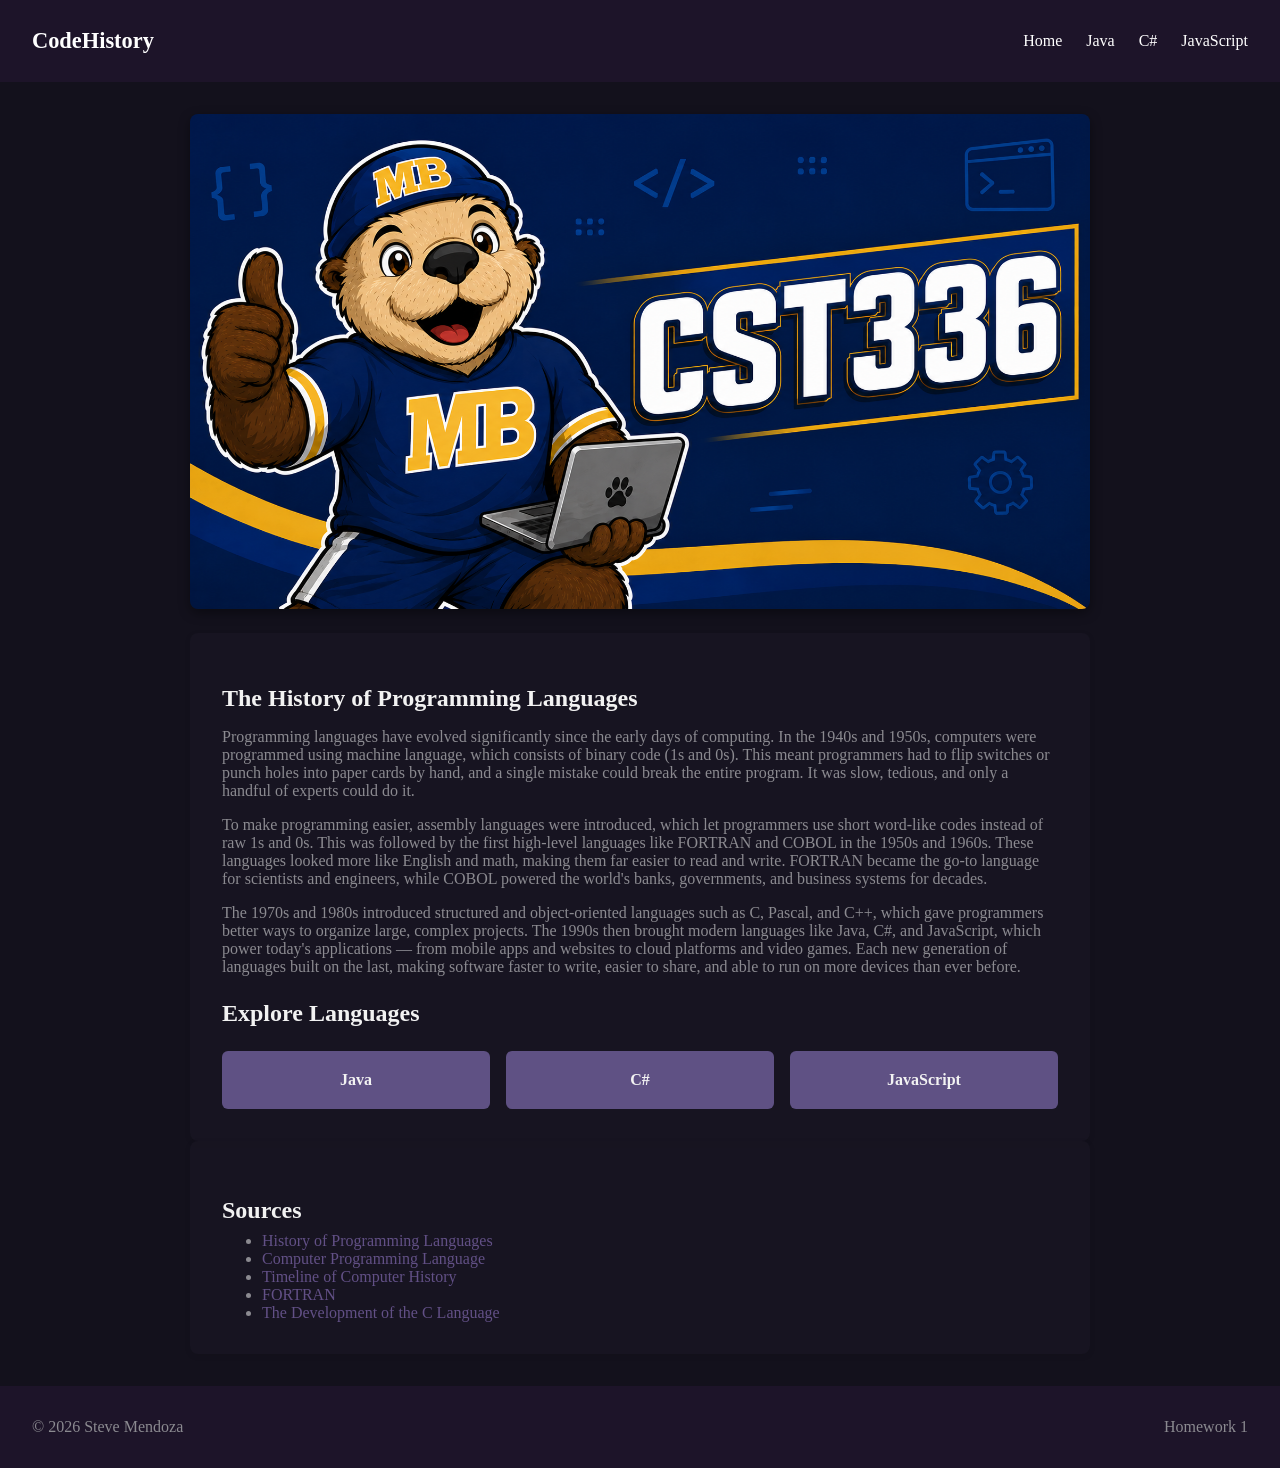
<file: hw1/index.html>
<!DOCTYPE html>
<html lang="en">

<head>
    <meta charset="UTF-8">
    <meta name="viewport" content="width=device-width, initial-scale=1.0">
    <title>Steve Mendoza:HW1</title>

    <link rel="stylesheet" href="css/site.css">
</head>

<body class="page">
    <header>
        <div class="nav-grid">
            <div class="logo">CodeHistory</div>
            <nav>
                <ul>
                    <li><a href="index.html">Home</a></li>
                    <li><a href="java.html">Java</a></li>
                    <li><a href="csharp.html">C#</a></li>
                    <li><a href="javascript.html">JavaScript</a></li>
                </ul>
            </nav>
        </div>
    </header>

    <main>

        <div class="montey-banner">
            <img src="/hw1/img/montey-banner.png" alt="CST336 Mascot">
        </div>

        <article>
            <h1 class="text-forground">The History of Programming Languages</h1>
            <p>Programming languages have evolved significantly since the early days of computing. In the 1940s and
                1950s, computers were programmed using machine language, which consists of binary code (1s and 0s). This
                meant programmers had to flip switches or punch holes into paper cards by hand, and a single mistake could
                break the entire program. It was slow, tedious, and only a handful of experts could do it.
            </p>

            <p>To make programming easier, assembly languages were introduced, which let programmers
                use short word-like codes instead of raw 1s and 0s. This was followed by the first high-level
                    languages like FORTRAN and COBOL in the 1950s and 1960s.
                These languages looked more like English and math, making them far easier to read and write. FORTRAN
                became the go-to language for scientists and engineers, while COBOL powered the world's banks,
                governments, and business systems for decades.
            </p>

            <p>The 1970s and 1980s introduced structured and object-oriented languages such as C,
                Pascal, and C++, which gave programmers better ways to organize large,
                complex projects. The 1990s then brought modern languages like Java,
                C#, and JavaScript, which power today's applications — from mobile
                apps and websites to cloud platforms and video games. Each new generation of languages built on the
                last, making software faster to write, easier to share, and able to run on more devices than ever
                before.
            </p>


            <h2>Explore Languages</h2>
            <!-- card-grid is using a grid template layout -->
            <div class="card-grid">
                <div class="card clickable-card"><a class="main-link" href="java.html">Java</a></div>
                <div class="card clickable-card"><a class="main-link" href="csharp.html">C#</a></div>
                <div class="card clickable-card"><a class="main-link" href="javascript.html">JavaScript</a></div>
            </div>
        </article>
        <article class="sources">
            <h2>Sources</h2>
            <ul class="features">
                <li><a href="https://en.wikipedia.org/wiki/History_of_programming_languages" target="_blank" rel="noopener noreferrer">History of Programming Languages</a></li>
                <li><a href="https://www.britannica.com/technology/computer-programming-language" target="_blank" rel="noopener noreferrer">Computer Programming Language</a></li>
                <li><a href="https://www.computerhistory.org/timeline/software-languages/" target="_blank" rel="noopener noreferrer">Timeline of Computer History</a></li>
                <li><a href="https://www.ibm.com/history/fortran" target="_blank" rel="noopener noreferrer">FORTRAN</a></li>
                <li><a href="https://www.bell-labs.com/usr/dmr/www/chist.html" target="_blank" rel="noopener noreferrer">The Development of the C Language</a></li>
            </ul>
        </article>
    </main>

    <footer>
        <div class="footer-grid">
            <p>&copy; 2026 Steve Mendoza</p>
            <p>Homework 1</p>
        </div>
    </footer>

</body>

</html>
</file>
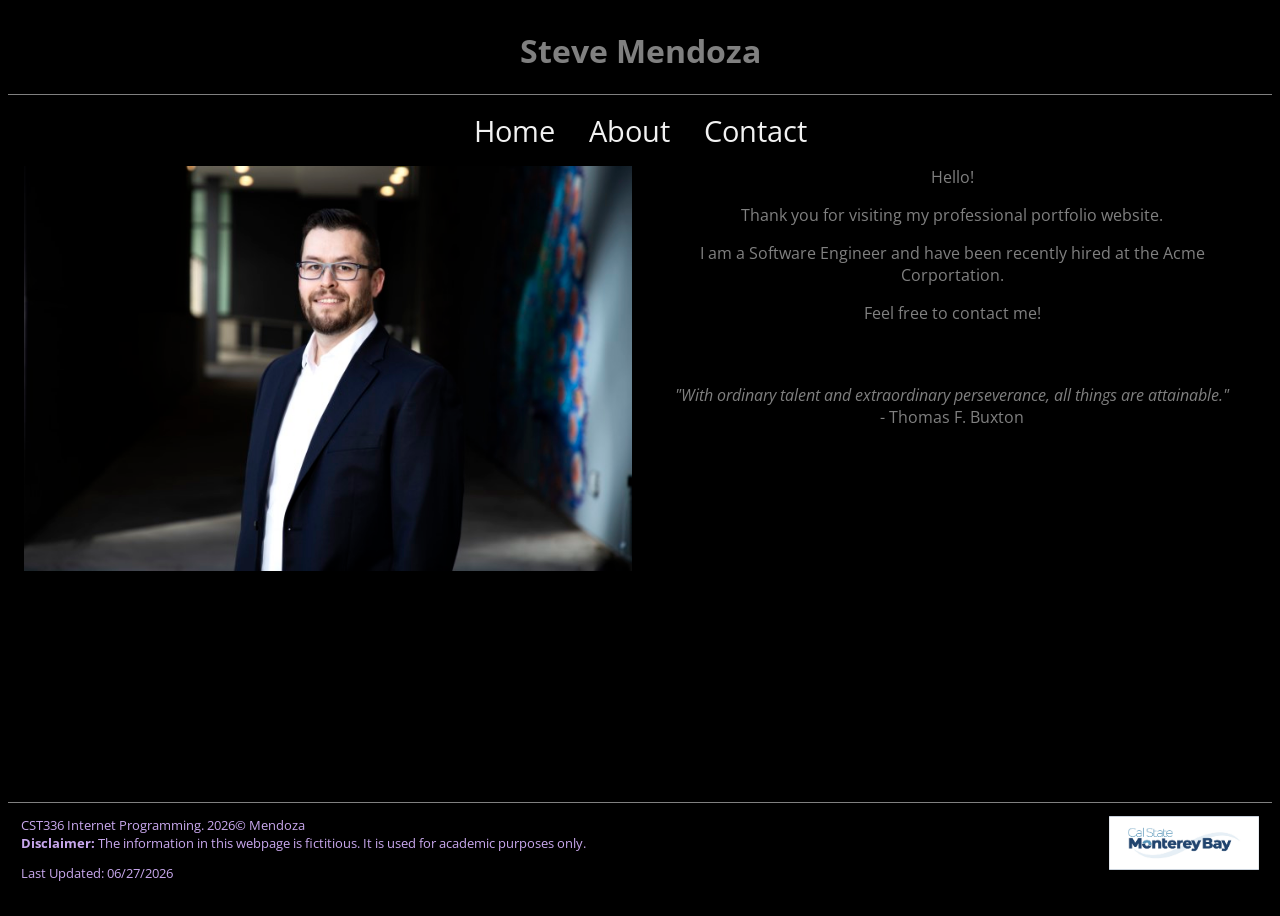
<file: lab1/index.html>
<!DOCTYPE html>

<html lang="en">

<head>
    <meta charset="UTF-8">
    <meta name="viewport" content="width=device-width, initial-scale=1.0">
    <title>Steve Mendoza: Portfolio</title>
    <link rel="preconnect" href="https://fonts.googleapis.com">
    <link rel="preconnect" href="https://fonts.gstatic.com" crossorigin>
    <link href="https://fonts.googleapis.com/css2?family=Open+Sans:ital,wght@0,300..800;1,300..800&display=swap"
        rel="stylesheet">
    <link rel="stylesheet" href="./css/portfolio.css">
</head>

<body>
    <header>
        <h1>Steve Mendoza</h1>
    </header>

    <nav><a href="index.html">Home</a>
        <a href="about.html">About</a>
        <a href="contact.html">Contact</a>
    </nav>
    <main>
        <figure>
            <img src="./img/sm_small.jpg" alt="Steve Mendoza Profile Picture">
        </figure>
        <div>
            Hello! <br>
            <p>Thank you for visiting my professional portfolio website.</p>
            <p>I am a Software Engineer and have been recently hired at the Acme Corportation.</p>
            <p>Feel free to contact me!</p>
            <br><br>
            <em>"With ordinary talent and extraordinary perseverance, all things are attainable."</em>
            <br>
            - Thomas F. Buxton
        </div>
    </main>

    <footer>
        <div>
            CST336 Internet Programming. 2026&copy; Mendoza <br>
            <strong>Disclaimer:</strong> The information in this webpage is fictitious. It is used for academic purposes
            only.
            <p>Last Updated: 06/27/2026</p>
        </div>
        <div>
            <img src="./img/Logo_Primary-Full-color.jpg" alt="CSUMB Logo" width="100">
        </div>

    </footer>
</body>

</html>
</file>
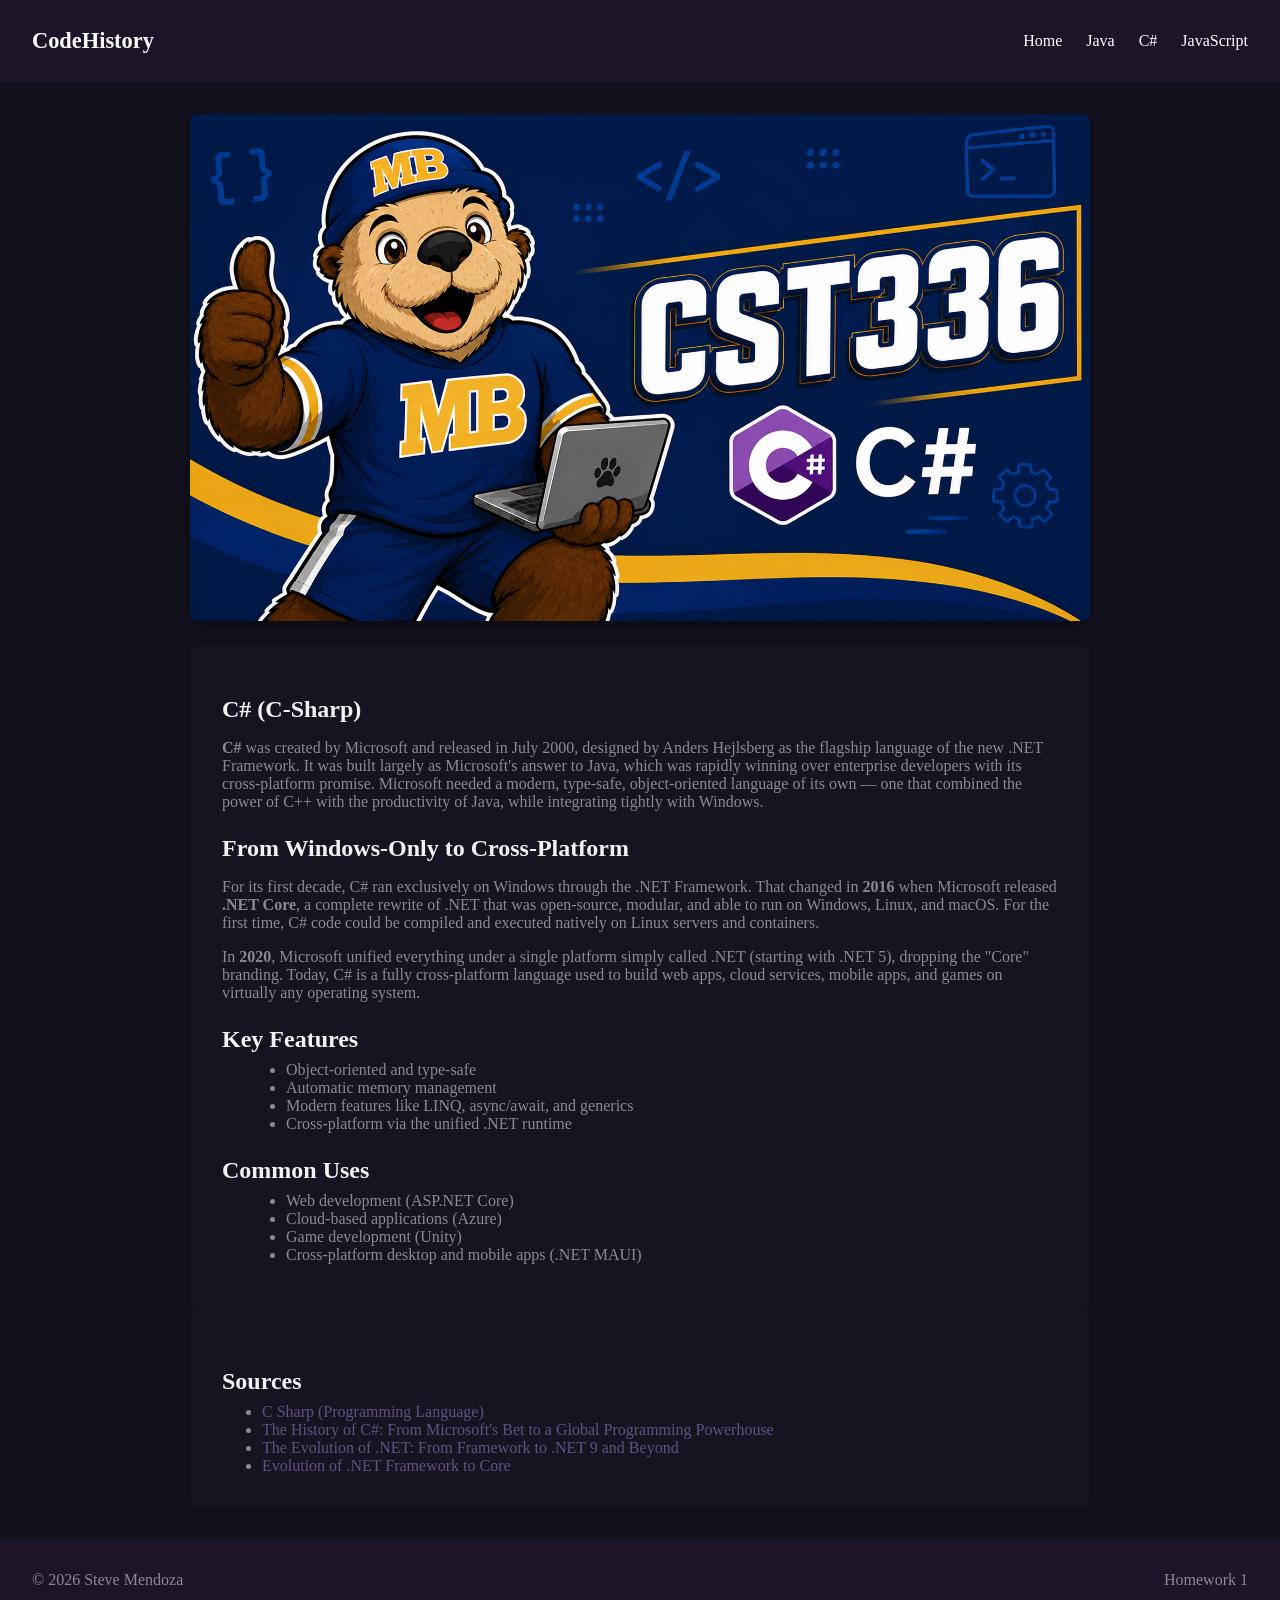
<file: hw1/csharp.html>
<!--
https://en.wikipedia.org/wiki/C_Sharp_(programming_language)
https://medium.com/@muhammadalikhan0003/the-history-of-c-from-microsofts-bet-to-a-global-programming-powerhouse-cae902d5ee9e
https://dev.to/mistuhk/the-evolution-of-net-from-framework-to-net-8-and-beyond-452
https://www.c-sharpcorner.com/blogs/evolution-of-net-framework-to-core"
-->
<!DOCTYPE html>
<html lang="en">

<head>
    <meta charset="UTF-8">
    <meta name="viewport" content="width=device-width, initial-scale=1.0">
    <title>Steve Mendoza:HW1</title>

    <link rel="stylesheet" href="css/site.css">
</head>

<body class="page">
    <header>
        <div class="nav-grid">
            <div class="logo">CodeHistory</div>
            <nav>
                <ul>
                    <li><a href="index.html">Home</a></li>
                    <li><a href="java.html">Java</a></li>
                    <li><a href="csharp.html">C#</a></li>
                    <li><a href="javascript.html">JavaScript</a></li>
                </ul>
            </nav>
        </div>
    </header>

    <main>

        <div class="montey-banner">
            <img src="/hw1/img/montey-csharp.png" alt="CST336 Mascot">
        </div>


        <article>

            <h1>C# (C-Sharp)</h1>

            <p><strong>C#</strong> was created by Microsoft and released in July 2000, designed by Anders Hejlsberg as
                the flagship language of the new .NET Framework. It was built largely as Microsoft's answer to Java,
                which was rapidly winning over enterprise developers with its cross-platform promise. Microsoft needed a 
                modern, type-safe, object-oriented language of its own — one that combined the power of C++ with the 
                productivity of Java, while integrating tightly with Windows.
            </p>

            <h2>From Windows-Only to Cross-Platform</h2>
            <p>For its first decade, C# ran exclusively on Windows through the .NET Framework. That changed in
                <strong>2016</strong> when Microsoft released <strong>.NET Core</strong>, a complete rewrite of .NET
                that was open-source, modular, and able
                to run on Windows, Linux, and macOS. For the first time, C# code could be compiled and executed natively
                on Linux servers and
                containers.
            </p>

            <p>In <strong>2020</strong>, Microsoft unified everything under a single platform simply called .NET
                (starting with .NET 5), dropping the "Core" branding. Today, C# is a fully cross-platform language used
                to build web apps, cloud
                services, mobile apps, and games on virtually any operating system.
            </p>


            <h2>Key Features</h2>
            <ul class="features">
                <li>Object-oriented and type-safe</li>
                <li>Automatic memory management</li>
                <li>Modern features like LINQ, async/await, and generics</li>
                <li>Cross-platform via the unified .NET runtime</li>
            </ul>

            <h2>Common Uses</h2>
            <ul class="features">
                <li>Web development (ASP.NET Core)</li>
                <li>Cloud-based applications (Azure)</li>
                <li>Game development (Unity)</li>
                <li>Cross-platform desktop and mobile apps (.NET MAUI)</li>
            </ul>
        </article>
        
        <article class="sources">
            <h2>Sources</h2>
            <ul class="features">
                <li><a href="https://en.wikipedia.org/wiki/C_Sharp_(programming_language)" target="_blank" rel="noopener noreferrer">C Sharp (Programming Language)</a></li>
                <li><a href="https://medium.com/@muhammadalikhan0003/the-history-of-c-from-microsofts-bet-to-a-global-programming-powerhouse-cae902d5ee9e" target="_blank" rel="noopener noreferrer">The History of C#: From Microsoft's Bet to a Global Programming Powerhouse</a></li>
                <li><a href="https://dev.to/mistuhk/the-evolution-of-net-from-framework-to-net-8-and-beyond-452" target="_blank" rel="noopener noreferrer">The Evolution of .NET: From Framework to .NET 9 and Beyond</a></li>
                <li><a href="https://www.c-sharpcorner.com/blogs/evolution-of-net-framework-to-core" target="_blank" rel="noopener noreferrer">Evolution of .NET Framework to Core</a></li>
            </ul>
        </article>

    </main>

    <footer>
        <div class="footer-grid">
            <p>&copy; 2026 Steve Mendoza</p>
            <p>Homework 1</p>
        </div>
    </footer>
</body>

</html>
</file>
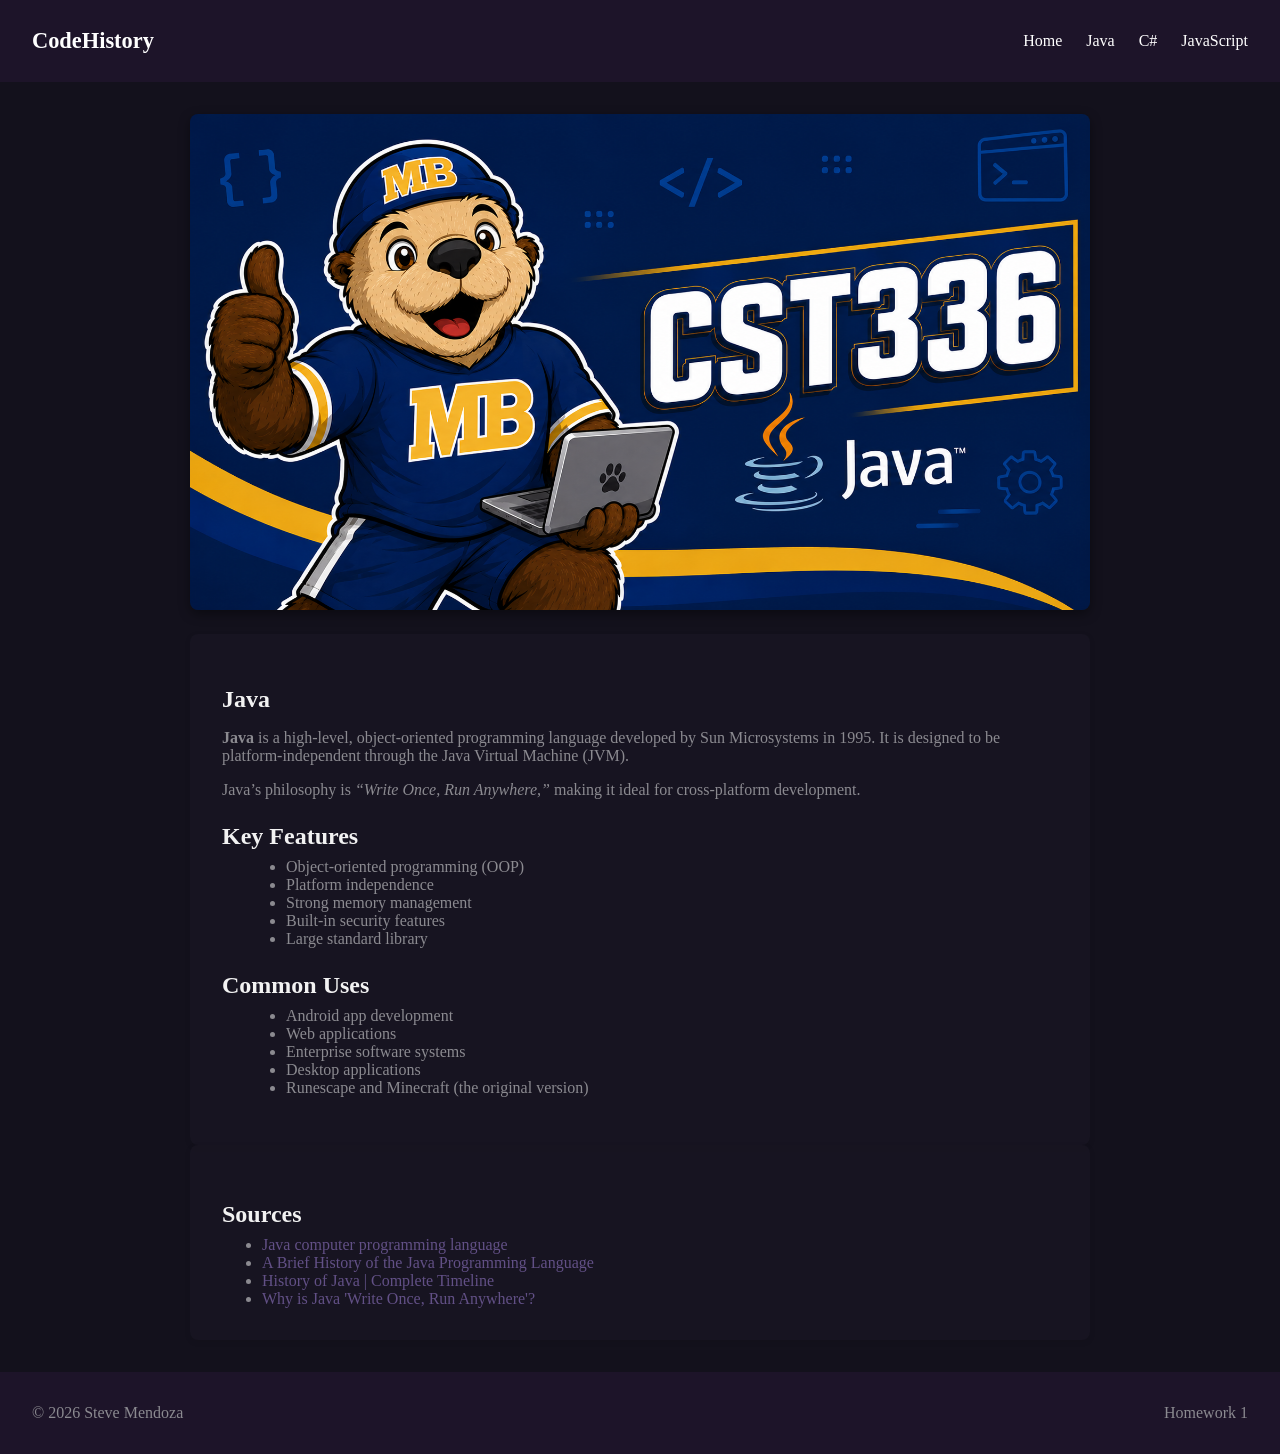
<file: hw1/java.html>
<!-- 
https://www.britannica.com/technology/Java-computer-programming-language
https://unstop.com/blog/history-of-java
https://www.geeksforgeeks.org/java/why-is-java-write-once-and-run-anywhere
-->
<!DOCTYPE html>
<html lang="en">

<head>
    <meta charset="UTF-8">
    <meta name="viewport" content="width=device-width, initial-scale=1.0">
    <title>Steve Mendoza:HW1</title>

    <link rel="stylesheet" href="css/site.css">
</head>

<body class="page">
    <header>
        <div class="nav-grid">
            <div class="logo">CodeHistory</div>
            <nav>
                <ul>
                    <li><a href="index.html">Home</a></li>
                    <li><a href="java.html">Java</a></li>
                    <li><a href="csharp.html">C#</a></li>
                    <li><a href="javascript.html">JavaScript</a></li>
                </ul>
            </nav>
        </div>
    </header>

    <main>

        <div class="montey-banner">
            <img src="/hw1/img/montey-java.png" alt="CST336 Mascot">
        </div>


        <article>
            <h1>Java</h1>
            <p><strong>Java</strong> is a high-level, object-oriented programming language developed by Sun Microsystems
                in 1995. It is designed to be platform-independent through the Java Virtual Machine (JVM).</p>

            <p>Java’s philosophy is <em>“Write Once, Run Anywhere,”</em> making it ideal for cross-platform development.
            </p>

            <h2>Key Features</h2>
            <ul class="features">
                <li>Object-oriented programming (OOP)</li>
                <li>Platform independence</li>
                <li>Strong memory management</li>
                <li>Built-in security features</li>
                <li>Large standard library</li>
            </ul>

            <h2>Common Uses</h2>
            <ul class="features">
                <li>Android app development</li>
                <li>Web applications</li>
                <li>Enterprise software systems</li>
                <li>Desktop applications</li>
                <li>Runescape and Minecraft (the original version)</li>
            </ul>
        </article>

        <article class="sources">
            <h2>Sources</h2>
            <ul class="features">
                <li><a href="https://www.britannica.com/technology/Java-computer-programming-language" target="_blank" rel="noopener noreferrer">Java computer programming language</a></li>
                <li><a href="https://www.baeldung.com/java-history" target="_blank" rel="noopener noreferrer">A Brief History of the Java Programming Language</a></li>
                <li><a href="https://unstop.com/blog/history-of-java" target="_blank" rel="noopener noreferrer">History of Java | Complete Timeline</a></li>
                <li><a href="https://www.geeksforgeeks.org/java/why-is-java-write-once-and-run-anywhere/" target="_blank" rel="noopener noreferrer">Why is Java 'Write Once, Run Anywhere'?</a></li>
            </ul>
        </article>

    </main>

    <footer>
        <div class="footer-grid">
            <p>&copy; 2026 Steve Mendoza</p>
            <p>Homework 1</p>
        </div>
    </footer>

</body>

</html>
</file>
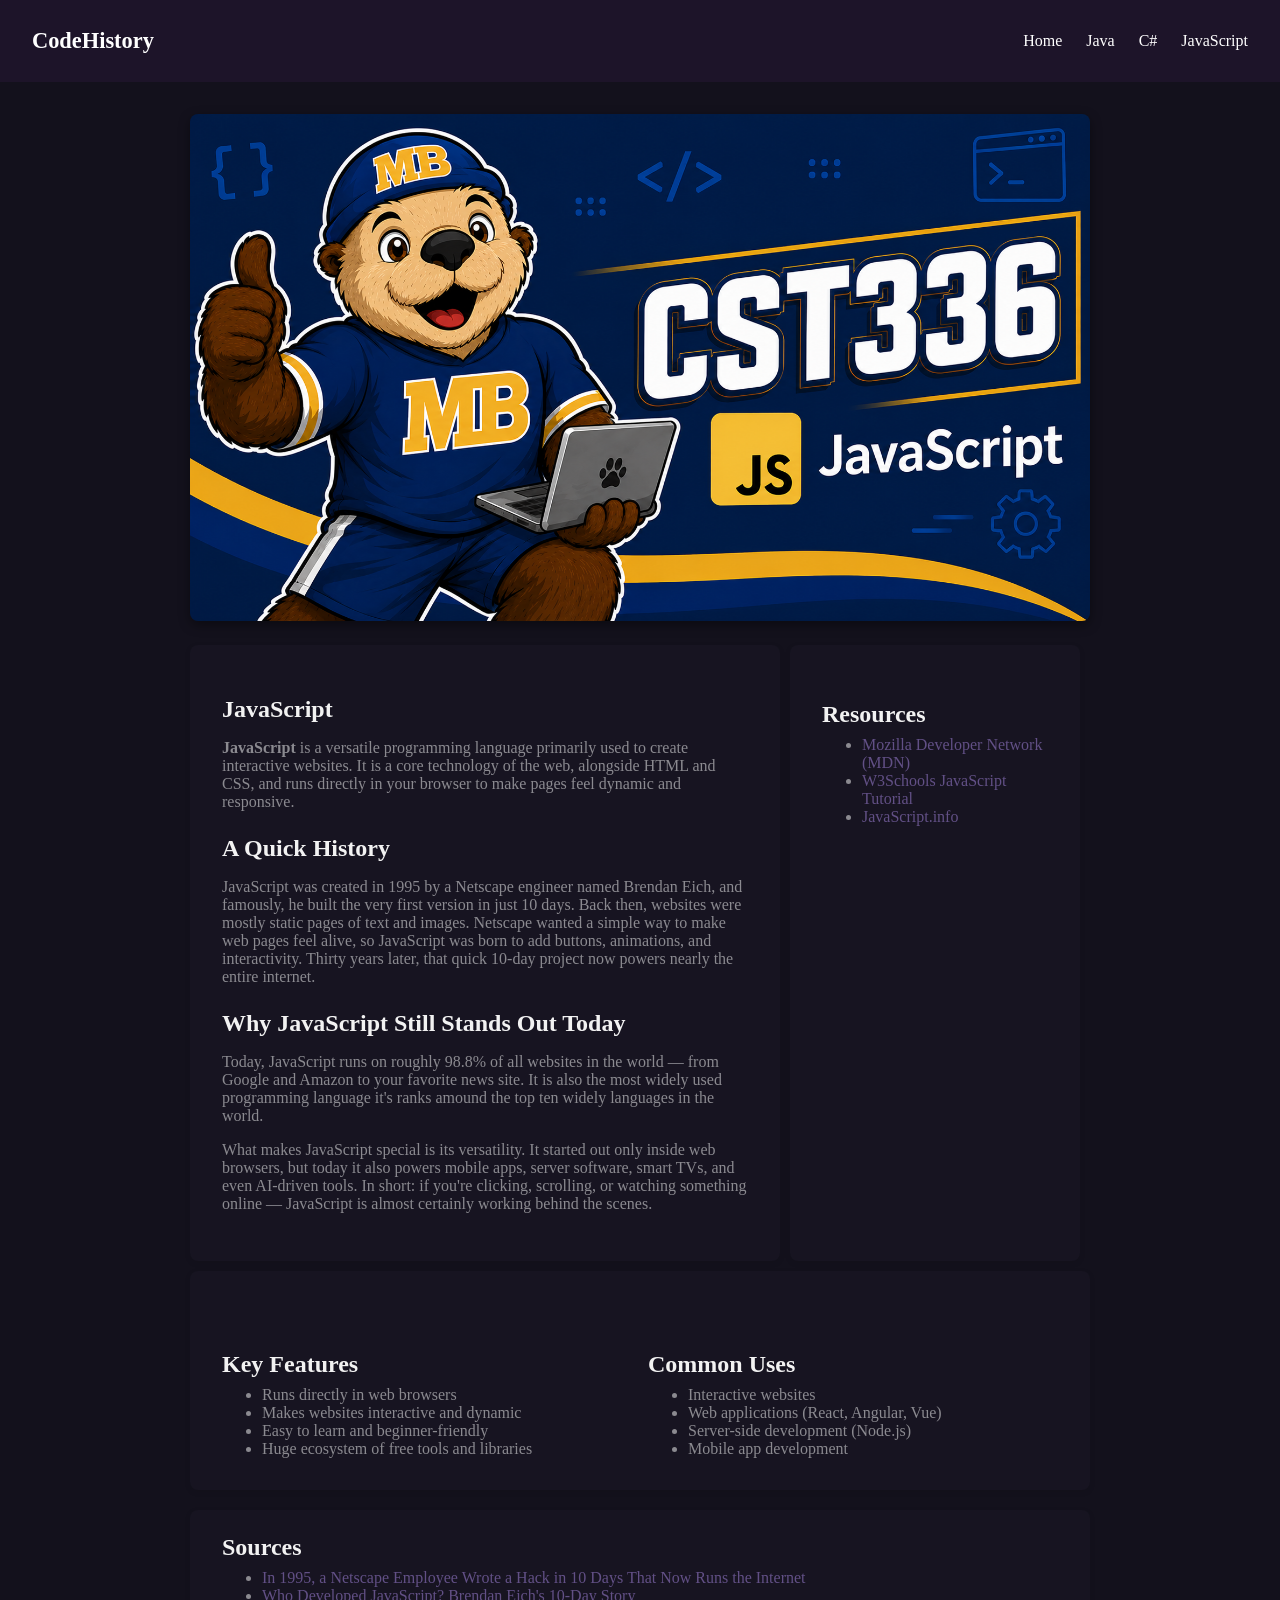
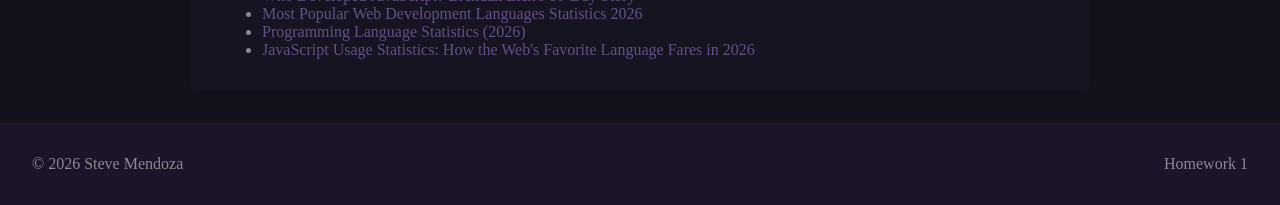
<file: hw1/javascript.html>
<!-- 
https://arstechnica.com/gadgets/2025/12/in-1995-a-netscape-employee-wrote-a-hack-in-10-days-that-now-runs-the-interne
https://commandlinux.com/statistics/most-popular-web-development-languages/ 
https://itsmybot.com/who-developed-javascript/
-->
<!DOCTYPE html>
<html lang="en">

<head>
    <meta charset="UTF-8">
    <meta name="viewport" content="width=device-width, initial-scale=1.0">
    <title>Steve Mendoza:HW1</title>

    <!-- <link rel="stylesheet" href="css/site.css"> -->
    <link rel="stylesheet" href="css/site.css">
</head>

<body class="page">
    <header>
        <div class="nav-grid">
            <div class="logo">CodeHistory</div>
            <nav>
                <ul>
                    <li><a href="index.html">Home</a></li>
                    <li><a href="java.html">Java</a></li>
                    <li><a href="csharp.html">C#</a></li>
                    <li><a href="javascript.html">JavaScript</a></li>
                </ul>
            </nav>
        </div>
    </header>

    <main>

        <div class="montey-banner">
            <img src="/hw1/img/montey-javascript.png" alt="CST336 Mascot">
        </div>
        <div class="wrapper">
            <article class="js-article-history">
                <h1>JavaScript</h1>

                <p><strong>JavaScript</strong> is a versatile programming language primarily used to create interactive
                    websites. It is a core technology of the web, alongside HTML and CSS, and runs directly in your
                    browser
                    to make pages feel dynamic and responsive.</p>

                <h2>A Quick History</h2>
                <p>JavaScript was created in 1995 by a Netscape engineer named Brendan Eich, and famously, he built the
                    very
                    first version in just 10 days. Back then, websites were mostly static pages of text and images.
                    Netscape
                    wanted a simple way to make web pages feel alive, so JavaScript was born to add buttons, animations,
                    and
                    interactivity. Thirty years later, that quick 10-day project now powers nearly the entire internet.
                </p>

                <h2>Why JavaScript Still Stands Out Today</h2>
                <p>Today, JavaScript runs on roughly 98.8% of all websites in the world — from Google and
                    Amazon to your favorite news site. It is also the most widely used programming language it's ranks
                    amound the top ten widely languages in the world.
                </p>

                <p>What makes JavaScript special is its versatility. It started out only inside web
                    browsers, but today it also powers mobile apps, server software, smart TVs, and even AI-driven
                    tools. In
                    short: if you're clicking, scrolling, or watching something online — JavaScript is almost certainly
                    working behind the scenes.
                </p>


            </article>
            
            <article class="js-article-Features">
                <div class="js-features-grid">
                    <div>
                        <h2>Key Features</h2>
                        <ul class="features ">
                            <li>Runs directly in web browsers</li>
                            <li>Makes websites interactive and dynamic</li>
                            <li>Easy to learn and beginner-friendly</li>
                            <li>Huge ecosystem of free tools and libraries</li>
                        </ul>
                    </div>
                    
                    <div>
                        <h2>Common Uses</h2>
                        <ul class="features">
                            <li>Interactive websites</li>
                            <li>Web applications (React, Angular, Vue)</li>
                            <li>Server-side development (Node.js)</li>
                            <li>Mobile app development</li>
                        </ul>
                    </div>
                </div>
            </article>
            <article class="js-article-Resources">
                <div class="">              
                    <div>
                        <h2>Resources</h2>
                        <ul class="features">
                            <li><a href="https://developer.mozilla.org/en-US/docs/Web/JavaScript" target="_blank" rel="noopener noreferrer">Mozilla Developer Network (MDN)</a></li>
                            <li><a href="https://www.w3schools.com/js/" target="_blank" rel="noopener noreferrer">W3Schools JavaScript Tutorial</a></li>
                            <li><a href="https://javascript.info/" target="_blank" rel="noopener noreferrer">JavaScript.info</a></li>                         
                        </ul>
                    </div>
                </div>
            </article>

            <article class="js-article-sources">
            <h2>Sources</h2>
            <ul class="features">
                <li><a href="https://arstechnica.com/gadgets/2025/12/in-1995-a-netscape-employee-wrote-a-hack-in-10-days-that-now-runs-the-internet/" target="_blank" rel="noopener noreferrer">In 1995, a Netscape Employee Wrote a Hack in 10 Days That Now Runs the Internet</a></li>
                <li><a href="https://itsmybot.com/who-developed-javascript/" target="_blank" rel="noopener noreferrer">Who Developed JavaScript? Brendan Eich's 10-Day Story</a></li>
                <li><a href="https://commandlinux.com/statistics/most-popular-web-development-languages/" target="_blank" rel="noopener noreferrer">Most Popular Web Development Languages Statistics 2026</a></li>
                <li><a href="https://aicodedetector.com/programming-language-statistics/" target="_blank" rel="noopener noreferrer">Programming Language Statistics (2026)</a></li>
                <li><a href="https://www.zenrows.com/blog/javascript-usage-statistics" target="_blank" rel="noopener noreferrer">JavaScript Usage Statistics: How the Web's Favorite Language Fares in 2026</a></li>
            </ul>
        </article>

        </div>
    </main>

    <footer>
        <div class="footer-grid">
            <p>&copy; 2026 Steve Mendoza</p>
            <p>Homework 1</p>
        </div>
    </footer>

</body>

</html>
</file>
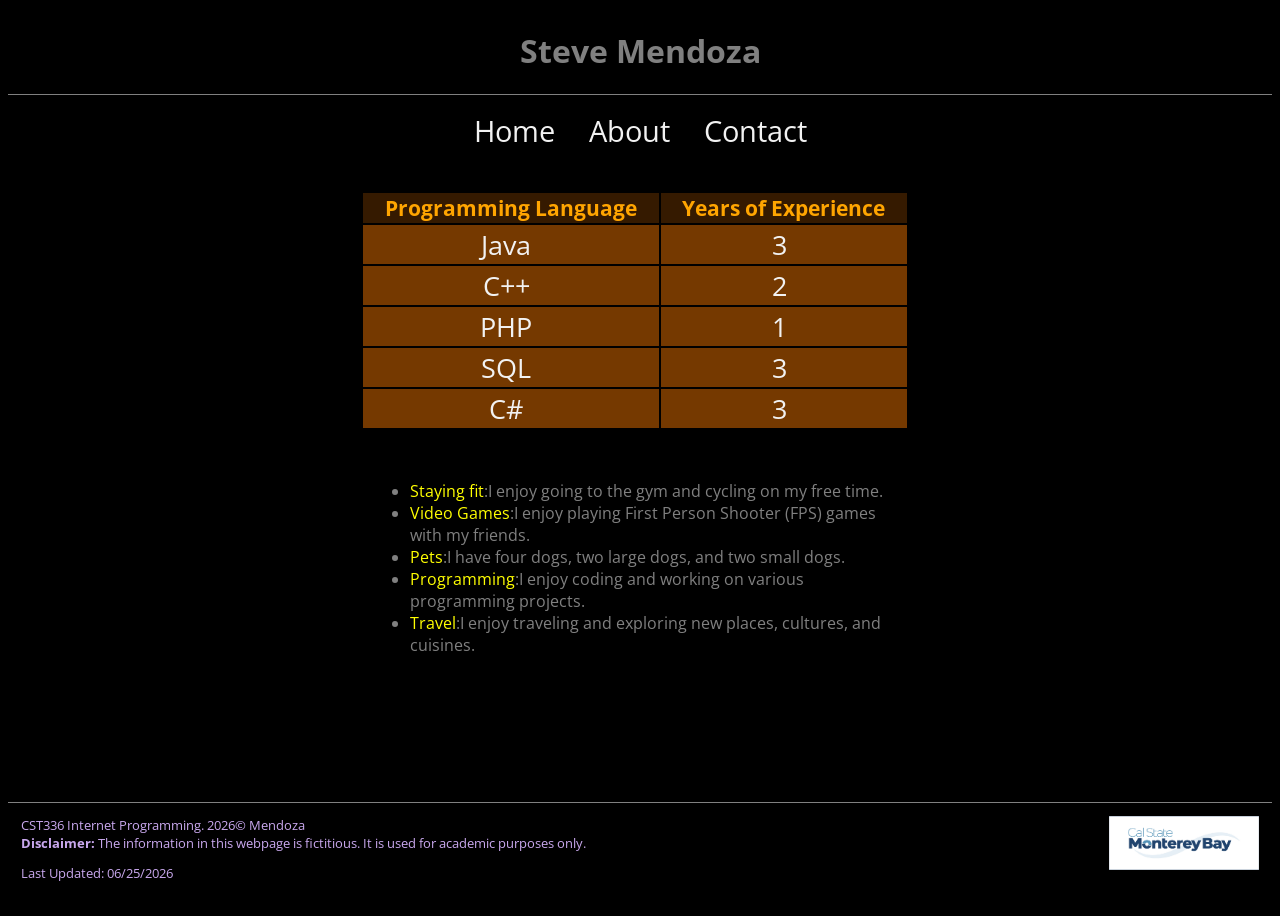
<file: lab1/about.html>
<!DOCTYPE html>
<html lang="en">

<head>
    <meta charset="UTF-8">
    <meta name="viewport" content="width=device-width, initial-scale=1.0">
    <title>Steve Mendoza: About</title>
    <link rel="preconnect" href="https://fonts.googleapis.com">
    <link rel="preconnect" href="https://fonts.gstatic.com" crossorigin>
    <link href="https://fonts.googleapis.com/css2?family=Open+Sans:ital,wght@0,300..800;1,300..800&display=swap"
        rel="stylesheet">
    <link rel="stylesheet" href="./css/portfolio.css">
</head>

<body>
    <header>
        <h1>Steve Mendoza</h1>
    </header>

    <nav><a href="index.html">Home</a>
        <a href="about.html">About</a>
        <a href="contact.html">Contact</a>
    </nav>

    <div id="content">
        <table>
            <tr id="table-header">
                <th><strong>Programming Language</strong></th>
                <th><strong>Years of Experience</strong></th>
            </tr>
            <tr class="table-row">
                <td>Java</td>
                <td>3</td>
            </tr>
            <tr class="table-row">
                <td>C++</td>
                <td>2</td>
            </tr>
            <tr class="table-row">
                <td>PHP</td>
                <td>1</td>
            </tr>
            <tr class="table-row">
                <td>SQL</td>
                <td>3</td>
            </tr>
            <tr class="table-row">
                <td>C#</td>
                <td>3</td>
            </tr>
        </table>
        <ul>
            <li><span class="hobby">Staying fit</span>:I enjoy going to the gym and cycling on my free time.</li>
            <li><span class="hobby">Video Games</span>:I enjoy playing First Person Shooter (FPS) games with my friends.
            </li>
            <li><span class="hobby">Pets</span>:I have four dogs, two large dogs, and two small dogs.</li>
            <li><span class="hobby">Programming</span>:I enjoy coding and working on various programming projects.</li>
            <li><span class="hobby">Travel</span>:I enjoy traveling and exploring new places, cultures, and cuisines.
            </li>
        </ul>
    </div>

    <footer>
        <div>
            CST336 Internet Programming. 2026&copy; Mendoza <br>
            <strong>Disclaimer:</strong> The information in this webpage is fictitious. It is used for academic
            purposes
            only.
            <p>Last Updated: 06/25/2026</p>
        </div>
        <div>
            <img src="./img/Logo_Primary-Full-color.jpg" alt="CSUMB Logo" width="100">
        </div>

    </footer>
</body>

</html>
</file>
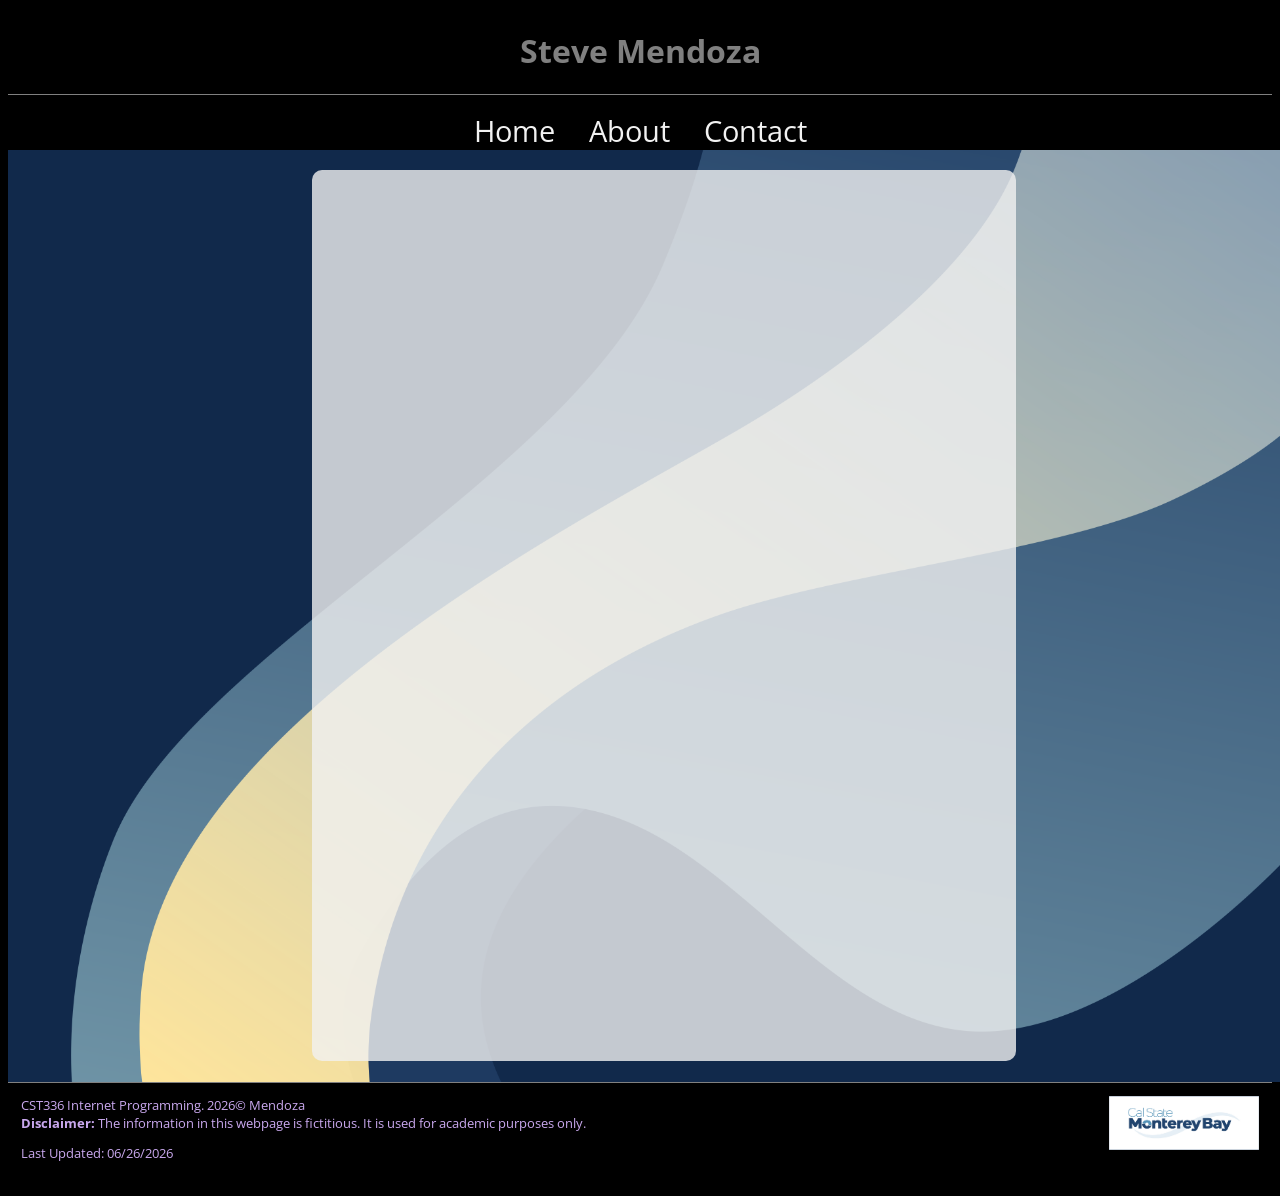
<file: lab1/contact.html>
<!DOCTYPE html>

<html lang="en">

<head>
    <meta charset="UTF-8">
    <meta name="viewport" content="width=device-width, initial-scale=1.0">
    <title>Steve Mendoza: Portfolio</title>
    <link rel="preconnect" href="https://fonts.googleapis.com">
    <link rel="preconnect" href="https://fonts.gstatic.com" crossorigin>
    <link href="https://fonts.googleapis.com/css2?family=Open+Sans:ital,wght@0,300..800;1,300..800&display=swap"
        rel="stylesheet">
    <link rel="stylesheet" href="./css/portfolio.css">
</head>

<body>
    <header>
        <h1>Steve Mendoza</h1>
    </header>

    <nav><a href="index.html">Home</a>
        <a href="about.html">About</a>
        <a href="contact.html">Contact</a>
    </nav>
    <div id="content" class="contact-form">
        <div class="contact-form-container">
            <iframe title="Contact Form" class="contact-form-iframe"
                src="https://docs.google.com/forms/d/e/1FAIpQLScNGzdRbpbRoSEgfpO9GJSIsOyFEggGs1bkj2BH26opR5oeBQ/viewform?embedded=true">
            </iframe>
        </div>
    </div>

    <footer>
        <div>
            CST336 Internet Programming. 2026&copy; Mendoza <br>
            <strong>Disclaimer:</strong> The information in this webpage is fictitious. It is used for academic purposes
            only.
            <p>Last Updated: 06/26/2026</p>
        </div>
        <div>
            <img src="./img/Logo_Primary-Full-color.jpg" alt="CSUMB Logo" width="100">
        </div>
    </footer>

</body>

</html>
</file>
<file: hw1/css/site.css>
/* These are the main sites I used to get started with CCS grid layouts.
  https://gridbyexample.com/examples/
  https://css-tricks.com/complete-guide-css-grid-layout
*/
body {
    background-color: #13111c;
    margin: 0;
    padding: 0;
    min-height: 100dvh;
}

.text-forground {
    color: #f2f2f2;
}


.page {
    display: grid;
    grid-template-rows: auto 1fr auto;
    min-height: 100vh;
}

/* ===== Header and Navigation ===== */
header {
    background: #1d1429;
    color: #fff;
    padding: 1rem 2rem;
}

.nav-grid {
    display: grid;
    grid-template-columns: 1fr auto;
    align-items: center;
}

.logo {
    font-size: 1.4rem;
    font-weight: bold;
}

nav ul {
    display: grid;
    grid-auto-flow: column;
    gap: 1.5rem;
    list-style: none;
}

nav a {
    color: #fff;
    text-decoration: none;
    font-weight: 500;
    transition: color 0.2s;
}

nav a:hover {
    color: #60a5fa;
}

/* ===== Footer ===== */
footer {
    background: #1d1429;
    color: #d1d5db;
    padding: 1rem 2rem;
}

.footer-grid {
    display: grid;
    grid-template-columns: 1fr 1fr;
    align-items: center;
}

.footer-grid p:last-child {
    text-align: right;
}



/* ===== Montey Banner ===== */
.montey-banner {
    grid-column: 1 / -1;
    /* full width across grid */
    display: grid;
    justify-items: center;
    margin-bottom: 1.5rem;
}

.montey-banner img {
    width: 100%;
    max-width: 900px;
    height: auto;
    border-radius: 8px;
    box-shadow: 0 4px 12px rgba(0, 0, 0, 0.4);
}



/* ===== Main Content ===== */
main {
    display: grid;
    grid-template-columns: 1fr min(900px, 90%) 1fr;
    padding: 2rem 0;
}

main>* {
    grid-column: 2;
}

.wrapper {
    display: grid;
    grid-gap: 10px;
    /* grid-template-columns:[col1-start] 325px [col2-start] 325px [col3-start] 250px [col3-end]; */
    grid-template-columns: [col1-start] 1fr [col2-start] 1fr [col3-start] 1fr [col3-end];
    grid-template-rows: [row1-start] auto [row2-start] auto [row2-end];
}
/* Remove top padding after the first article */
.wrapper article:last-child {
    padding-top: 0;
}

article {
    /* background: #fff; */
    background: #181622cc;
    padding: 2rem;
    border-radius: 8px;
    box-shadow: 0 2px 6px rgba(0, 0, 0, 0.08);
}

h1 {
    margin-bottom: 1rem;
    color: #f2f2f2;
}

h2 {
    margin-top: 1.5rem;
    margin-bottom: 0.5rem;
    color: #f2f2f2;
}

p {
    margin-bottom: 1rem;
    /* color: #67656c; */
    color: #8b8a90;
}

ul.features {
    margin: 0.5rem 0 1rem 1.5rem;
    color: #8b8a90;
}

/* ===== Card grid for home page ===== */
/* https://css-tricks.com/complete-guide-css-grid-layout/#prop-grid-template-columns-rows */
.card-grid {
    display: grid;
    grid-template-columns: repeat(auto-fit, minmax(220px, 1fr));
    gap: 1rem;
    margin-top: 1.5rem;
}

.card {
    background: #5f5184;
    /* background: # */
    padding: 1rem;
    border-radius: 6px;
    text-align: center;
}

.card:hover {
    background: #4b3f6e;
}

.card a {
    text-decoration: none;
    color: #f2f2f2;
    font-weight: bold;
}

/* clickable code from https://generatepress.com/forums/topic/making-full-div-clickable/ */
.clickable-card {
    position: relative;
    padding: 20px;
}

.main-link::before {
    content: "";
    position: absolute;
    top: 0;
    right: 0;
    bottom: 0;
    left: 0;
    /* Stretches the click area to the edges of the div */
}

/* ===== Column layout for JavaScript features ===== */
.js-features-grid {
    display: grid;
    grid-template-columns: repeat(auto-fit, minmax(220px, 1fr));
    gap: 1rem;
    margin-top: 1.5rem;
}

.js-features-grid .features,
.wrapper .features,
.sources .features {
    margin: 0;
}

.js-features-grid li {
    margin: 0;
}


.js-article-history {
    grid-column: col1-start / col3-start;
    grid-row: row1-start;
}

.js-article-Resources {
    grid-column: col3-start;
    grid-row: row1-start;
}


.js-article-Resources a, .sources a,  .js-article-sources a {
    color: #625086;
    text-decoration: none;
    transition: color 0.2s;
}
.js-article-Resources a:hover, .sources a:hover, .js-article-sources a:hover {
    color: #60a5fa;
}


.js-article-Features {
    grid-column: col1-start / col2-end;
    grid-row: row2-start;
}
.js-article-sources {
    grid-column: col1-start / col2-end;
    grid-row: row3-start;
}
/* Stack on small screens */

@media (max-width: 850px) {
    .js-features-grid,
    .card-grid,
    .wrapper {
        grid-template-columns: 1fr;
    }

    .js-article-history,
    .js-article-Features,
    .js-article-Resources,
    .js-article-sources {
        grid-column: 1;
        grid-row: auto;
    }

    article~article {
        padding: 0 2rem 2rem;
    }
}
</file>
<file: lab1/css/portfolio.css>
body {
    background-color: black;
    color: gray;
    min-height: 100vh;
    display: flex;
    flex-direction: column;
    font-family: "Open Sans", sans-serif; 
    font-optical-sizing: auto; 
    font-weight: 400; 
    font-style: normal; 
    font-variation-settings: 
    "wdth" 100; 
}

header,
main,
#content,
nav {
    text-align: center;
}

nav {
    border-top: 1px solid gray;
    padding-top: 1em;
}

nav a {
    padding: 15px 15px 4px 15px;
    font-size: 1.8em;
    text-decoration: none;
    color: #F2F2F2;
}

nav a:hover {
    border-bottom: 2px solid orange;
    font-size: 2em;
    transition: 0.3s;
}

main {
    display: flex;
    justify-content: center;
    align-items: flex-start;
    gap: 1em;
    padding: 1em;
}

main figure,
main>div {
    flex: 1;
}

main figure {
    margin: 0;
}

main img {
    max-width: 100%;
    height: auto;
    display: block;
}

#content {
    display: flex;
    flex-direction: column;
    align-items: center;
    margin: 0 auto;
    padding: 1em;
}

#content.contact-form {
    background-image: url('../img/deep-44lgPdzdwO0-unsplash.png');
    min-height: 100vh;
    min-width: 100vw;
    justify-content: center;
    background-position: left, top left;
    background-repeat: no-repeat, no-repeat;
    background-size: cover;
}
#content .contact-form-container {
    background-color: rgba(242, 242, 242, 0.8);
    padding: 2em;
    border-radius: 10px;
}
#content .contact-form-iframe{
    width: 640px;
    height: 822px;
    border: 0;
    margin: 0;
}

footer {
    font-size: 0.8em;
    display: flex;
    justify-content: space-between;
    margin-top: auto;
    border-top: 1px solid gray;
    padding: 1em;
    color: #c9a8ee;
}

footer img {
    width: 150px;
}

table {
    margin: 25px auto;
    padding-right: 10px;
    font-size: 1.3em;
}

td {
    padding-right: 10px;
    font-size: 1.3em;
    color:#F2F2F2;
}

th strong {
    color: orange;
    padding: 1em;
}

#table-header {
    background-color: #351a00;
}

.table-row {
    background-color: #753900;
}

ul {
    max-width: 500px;
    margin: 25px auto;
    text-align: left;
}

.hobby {
    color: yellow;
}

@media (max-width: 600px) {
    main {
        flex-direction: column;
        align-items: center;
    }

    main figure,
    main>div {
        width: 100%;
    }

    ul {
        max-width: 500px;
        margin: 25px auto;
        text-align: left;
        padding-inline-start: 25px;
    }
}
</file>
